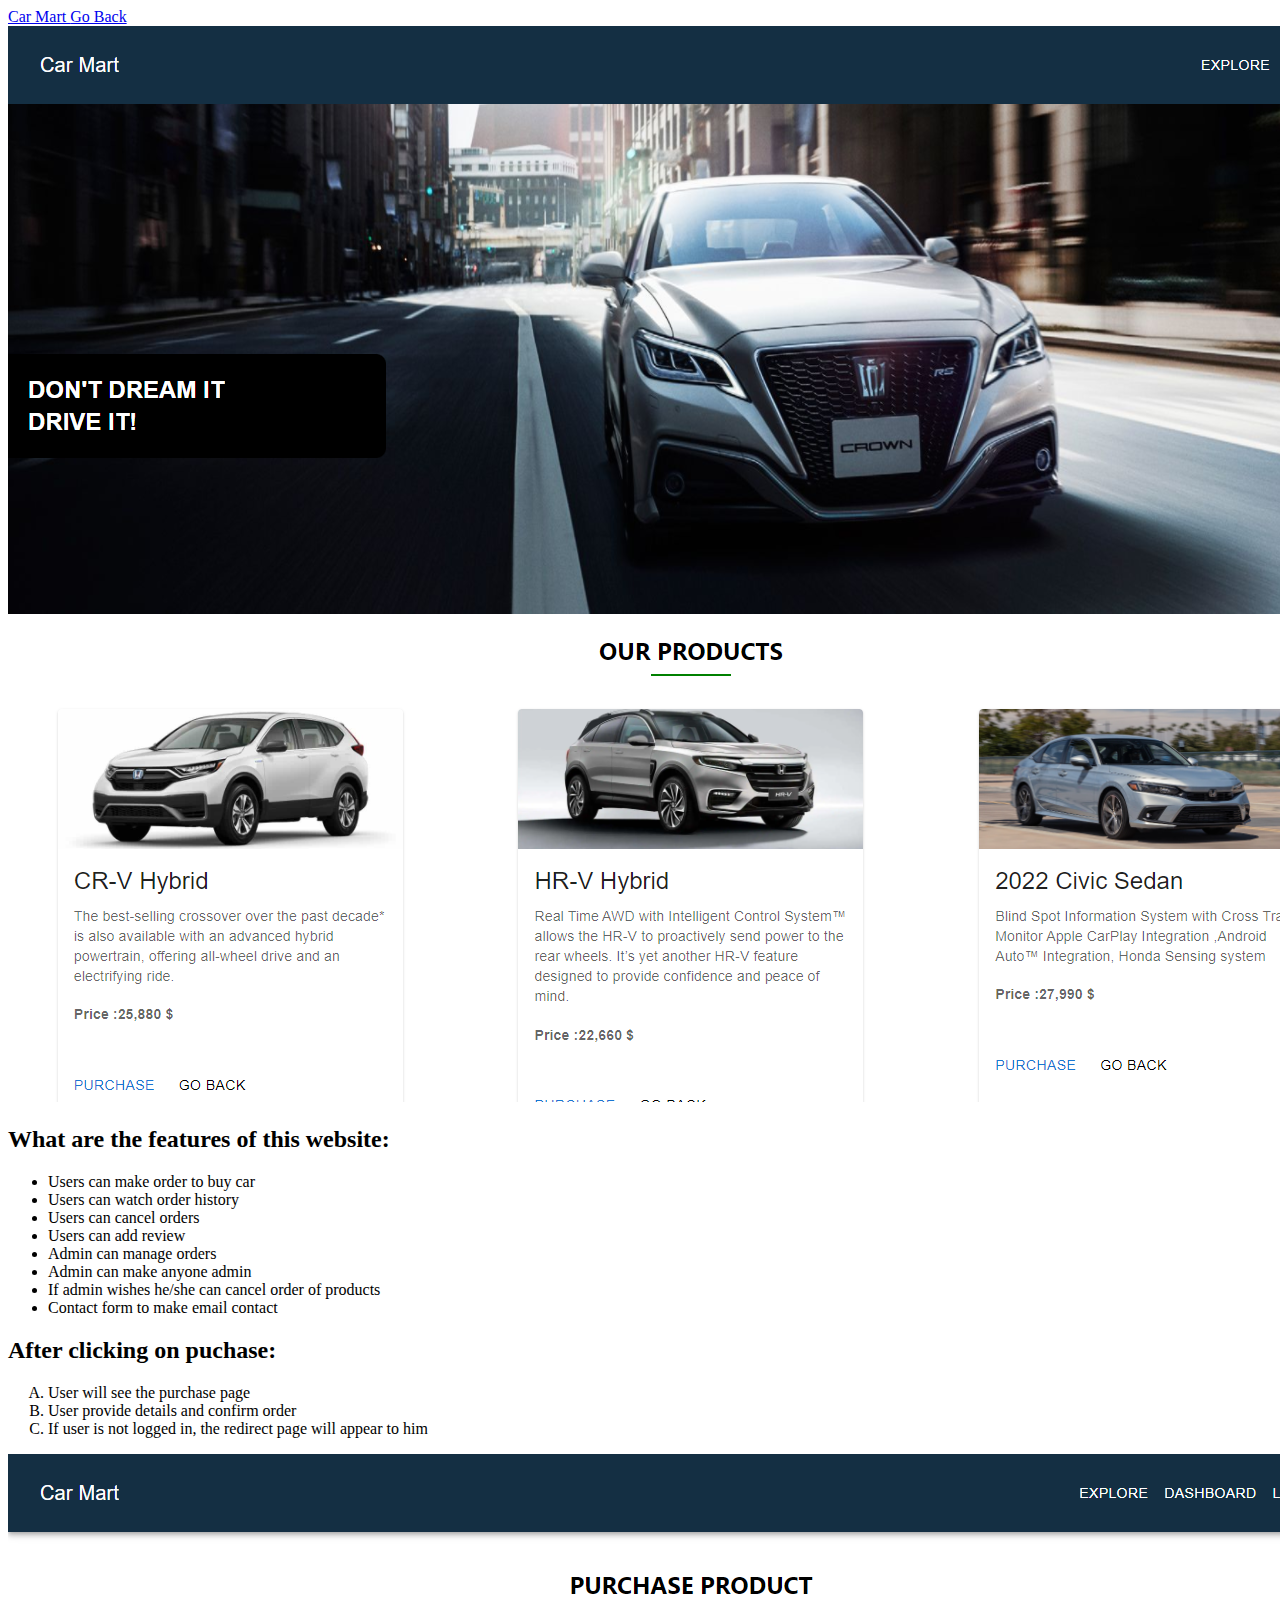
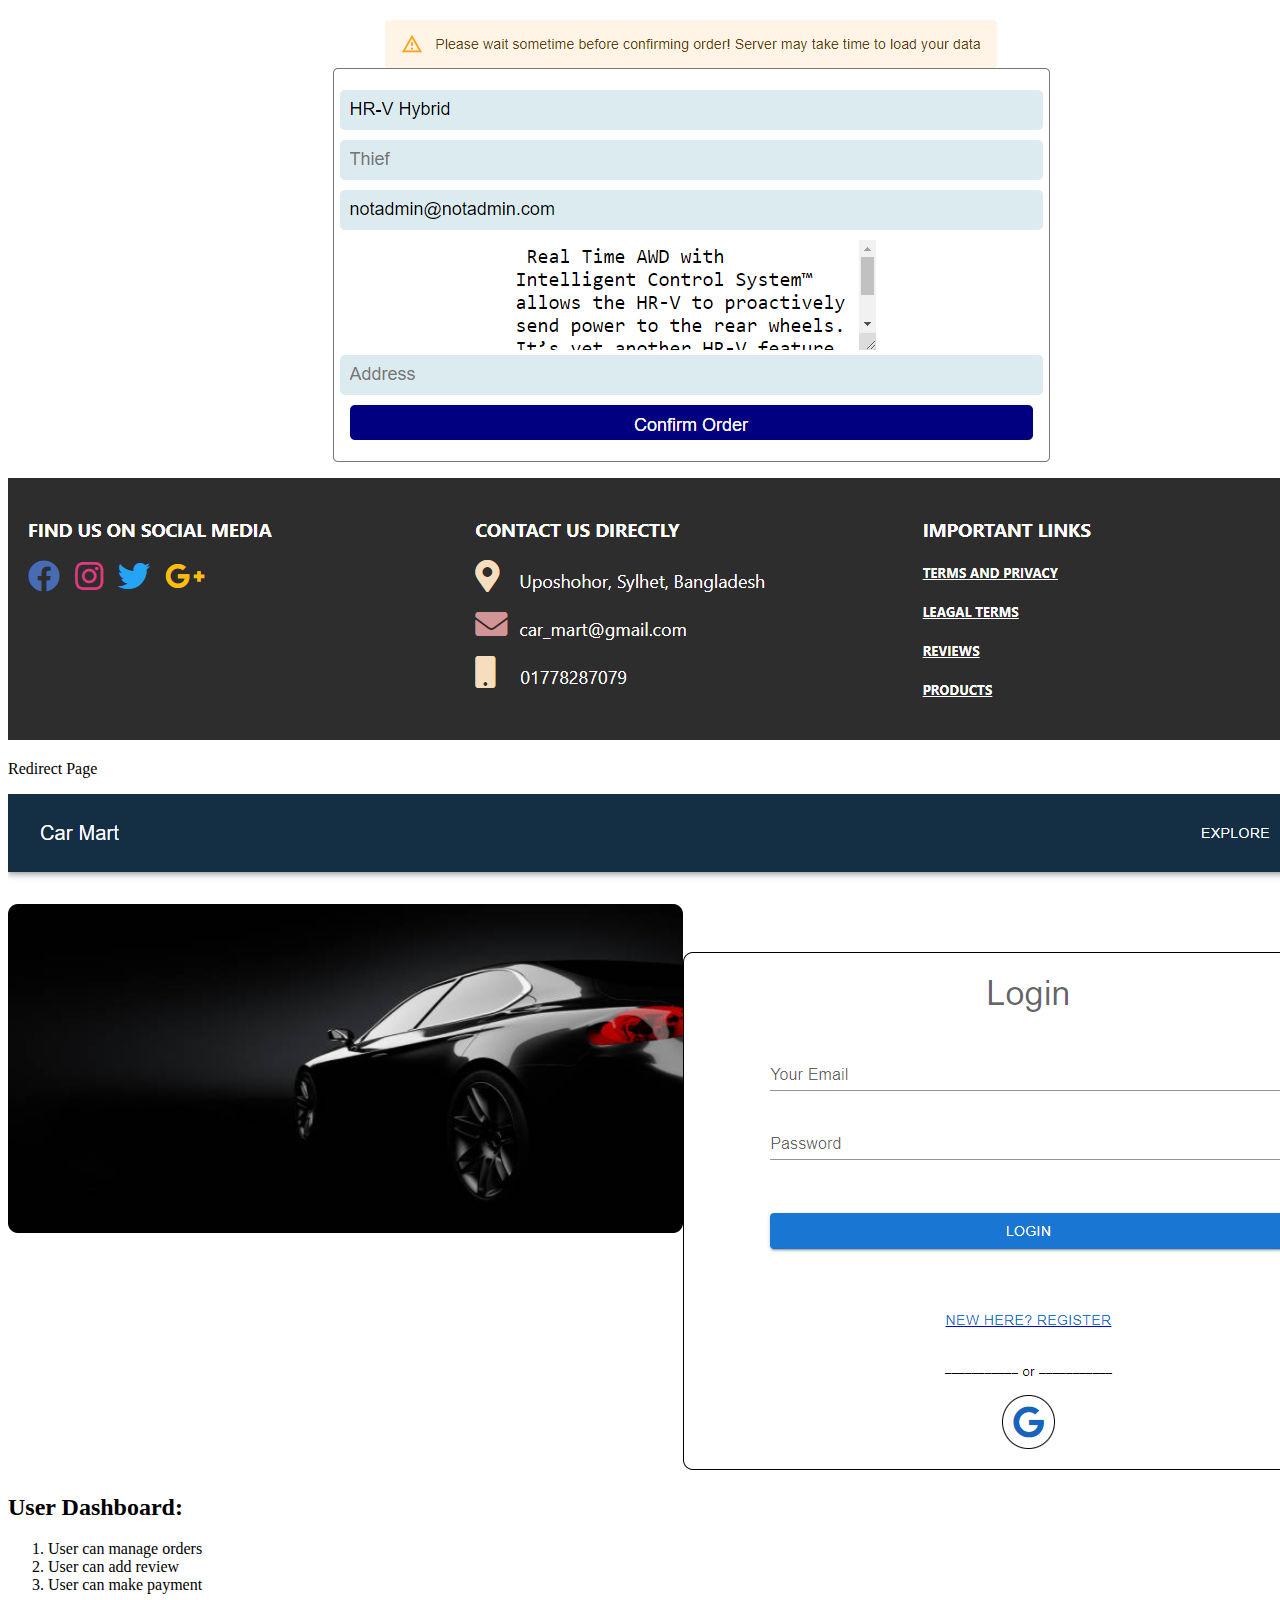
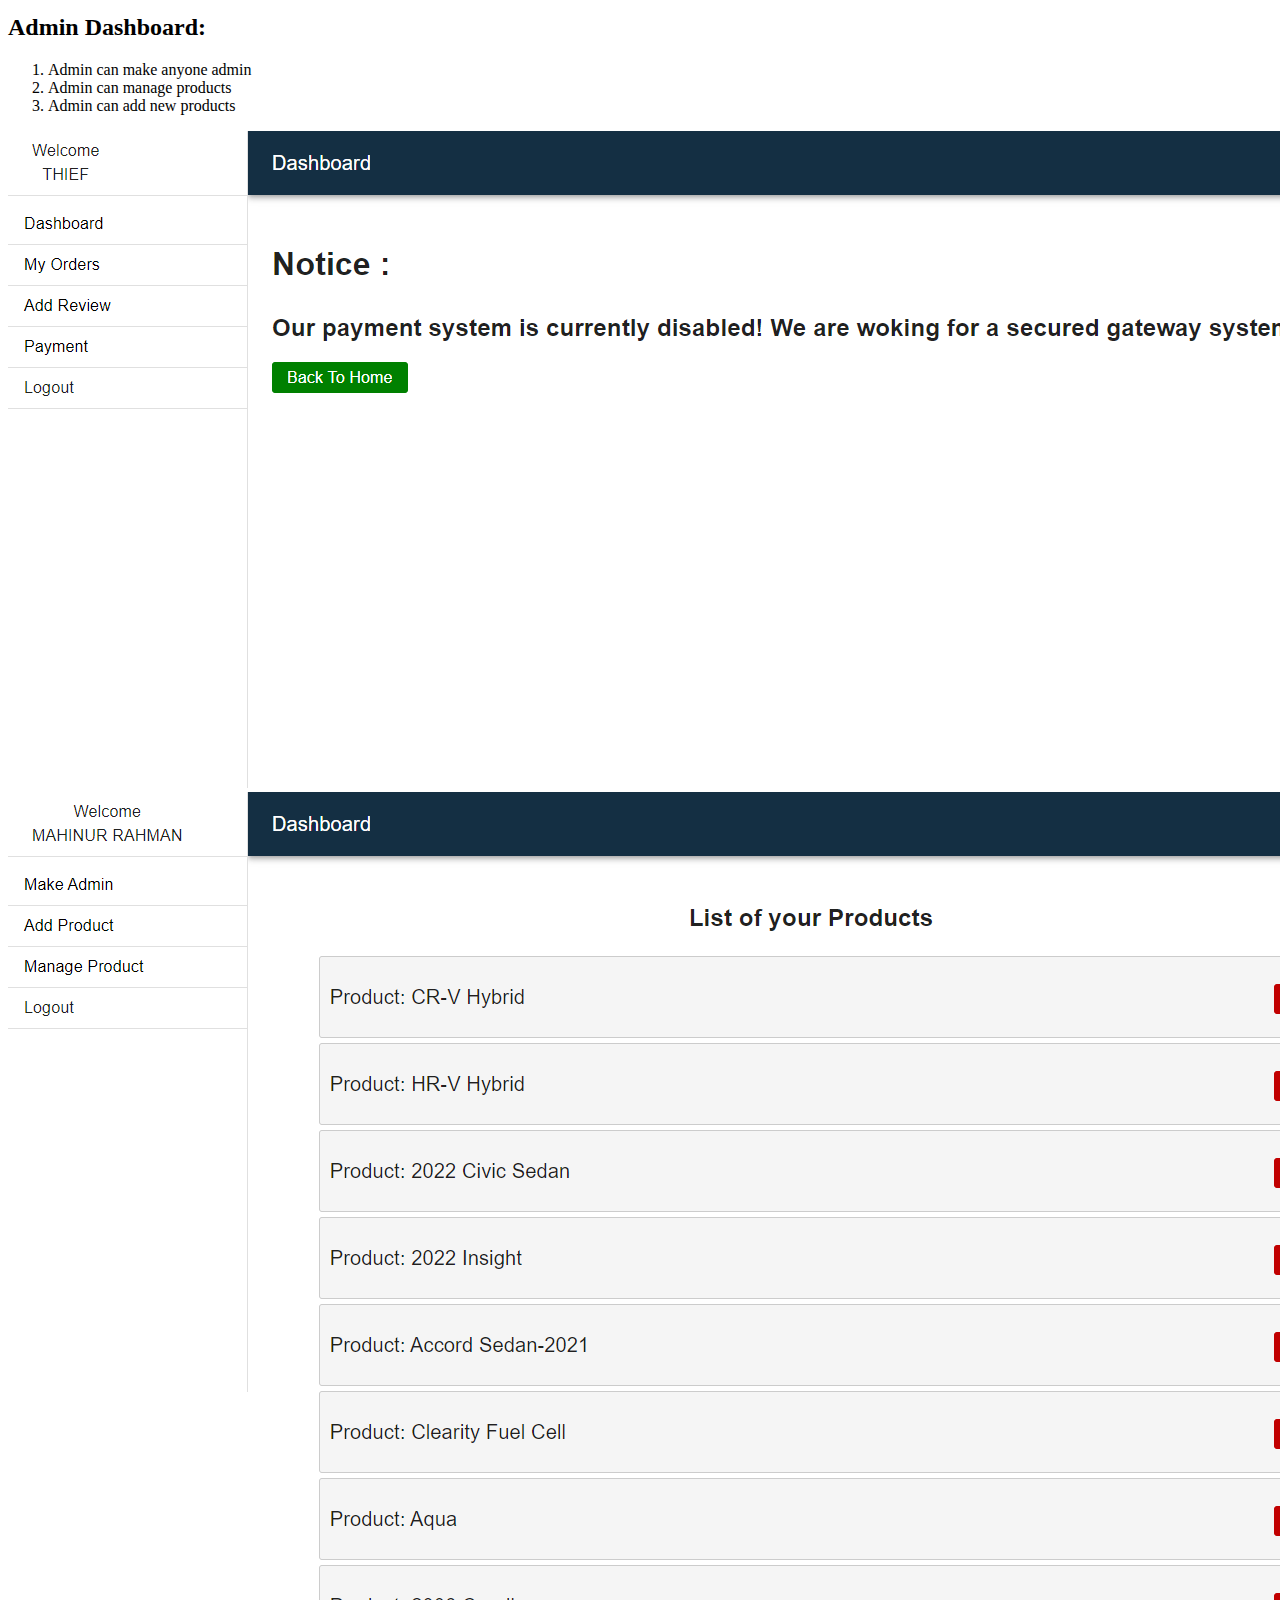
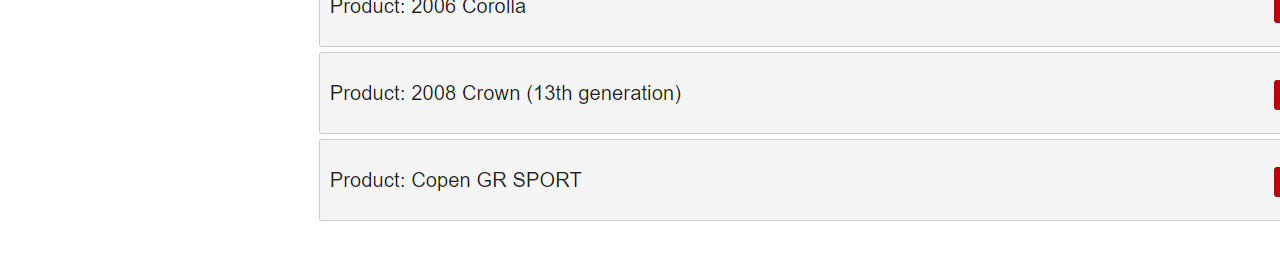
<file: project1.html>
<!DOCTYPE html>
<html lang="en">
  <head>
    <meta charset="UTF-8" />
    <meta http-equiv="X-UA-Compatible" content="IE=edge" />
    <meta name="viewport" content="width=device-width, initial-scale=1.0" />
    <title>Project details</title>
    <link
      rel="stylesheet"
      href="https://cdnjs.cloudflare.com/ajax/libs/font-awesome/5.15.3/css/all.min.css"
      integrity="sha512-iBBXm8fW90+nuLcSKlbmrPcLa0OT92xO1BIsZ+ywDWZCvqsWgccV3gFoRBv0z+8dLJgyAHIhR35VZc2oM/gI1w=="
      crossorigin="anonymous"
    />
    <link
      href="https://cdn.jsdelivr.net/npm/bootstrap@5.0.1/dist/css/bootstrap.min.css"
      rel="stylesheet"
      integrity="sha384-+0n0xVW2eSR5OomGNYDnhzAbDsOXxcvSN1TPprVMTNDbiYZCxYbOOl7+AMvyTG2x"
      crossorigin="anonymous"
    />
  </head>
  <body>
    <nav class="navbar navbar-dark bg-dark">
      <div class="container">
        <a class="navbar-brand fs-4 text-uppercase" href="#"> Car Mart </a>
        <a href="index.html" class="ms-auto btn btn-outline-primary"> Go Back </a>
      </div>
    </nav>
    <!-- Details and image part -->
    <div class="row">
        <div class="col-md-6 d-flex justify-content-center align-items-center px-md-5">
            <img src="images/main-project-1.png" class="img-fluid h-75 w-100 border border-dark p-2" alt="home page">
        </div>
        <div class="col-md-6 d-flex justify-content-center flex-column">
            <!-- <h2 class="text-uppercase">After register and login in user will find: </h2>
            <ol class="fs-4">
                <li>Product section to purchase and view details</li>
                <li>User reviews and opinion</li>
                <li>Contact form to make email contact</li>
            </ol> -->
            <h2 class="text-uppercase">What are the features of this website: </h2>
            <ul class="fs-4">
                <li>Users can make order to buy car</li>
                <li>Users can watch order history</li>
                <li>Users can cancel orders</li>
                <li>Users can add review</li>
                <li>Admin can manage orders</li>
                <li>Admin can make anyone admin</li>
                <li>If admin wishes he/she can cancel order of products</li>
                <li>Contact form to make email contact</li>
            </ul>
            <!-- <h2 class="text-uppercase">Technology i have used: </h2> -->
        </div>
    </div>
    <div class="row container ps-md-5 pt-1">
        <h2  class='ps-md-4'>After clicking on puchase: </h2>
            <ol class="fs-4 ps-md-5" type="A">
                <li>User will see the purchase page</li>
                <li>User provide details and confirm order</li>
                <li>If user is not logged in, the redirect page will appear to him</li>
            </ol>
    </div>
    <div class="py-1 px-md-5 pb-5">
        <div class="row">
            <div class="col-md-6 d-flex justify-content-center align-items-center">
                <img src="images/purchase-1.png" class="img-fluid border border-dark p-1" alt="after logged in ">
            </div>
            <div class="col-md-6 d-flex justify-content-center align-items-center flex-column border border-dark">
                <p class="fs-5 text-uppercase">Redirect Page</p>
                <img src="images/login-page.png" class="img-fluid p-1" alt="after logged in ">
            </div>
        </div>
    </div>
    <div class="row ps-md-5 pb-3">
        <div class="col-md-6">
            <h2  class='ps-md-4'>User Dashboard: </h2>
            <ol class="fs-4 ps-md-5" type="1">
                <li>User can manage orders</li>
                <li>User can add review</li>
                <li>User can make payment</li>
            </ol>
        </div>
        <div class="col-md-6">
            <h2  class='ps-md-4'>Admin Dashboard: </h2>
            <ol class="fs-4 ps-md-5" type="1">
                <li>Admin can make anyone admin</li>
                <li>Admin can manage products</li>
                <li>Admin can add new products</li>
            </ol>
        </div>
    </div>
    <div class="pt-1 row px-md-5">
        <div class="col-md-6 d-flex justify-content-center align-items-center">
            <img src="images/user-dashboard-1.png" class="img-fluid h-75 w-100 border border-dark p-1" alt="after logged in ">
        </div>
        <div class="col-md-6 d-flex justify-content-center align-items-center">
            <img src="images/admin-dashboard-1.png" class="img-fluid w-100 h-75 border border-dark p-1" alt="after logged in ">
        </div>
    </div>
    <div class="d-flex justify-content-end align-items-center container pb-3">
        <a href="#"><i class="fas fa-arrow-alt-circle-up fa-3x text-dark"></i></a>
    </div>
  </body>
</html>
</file>
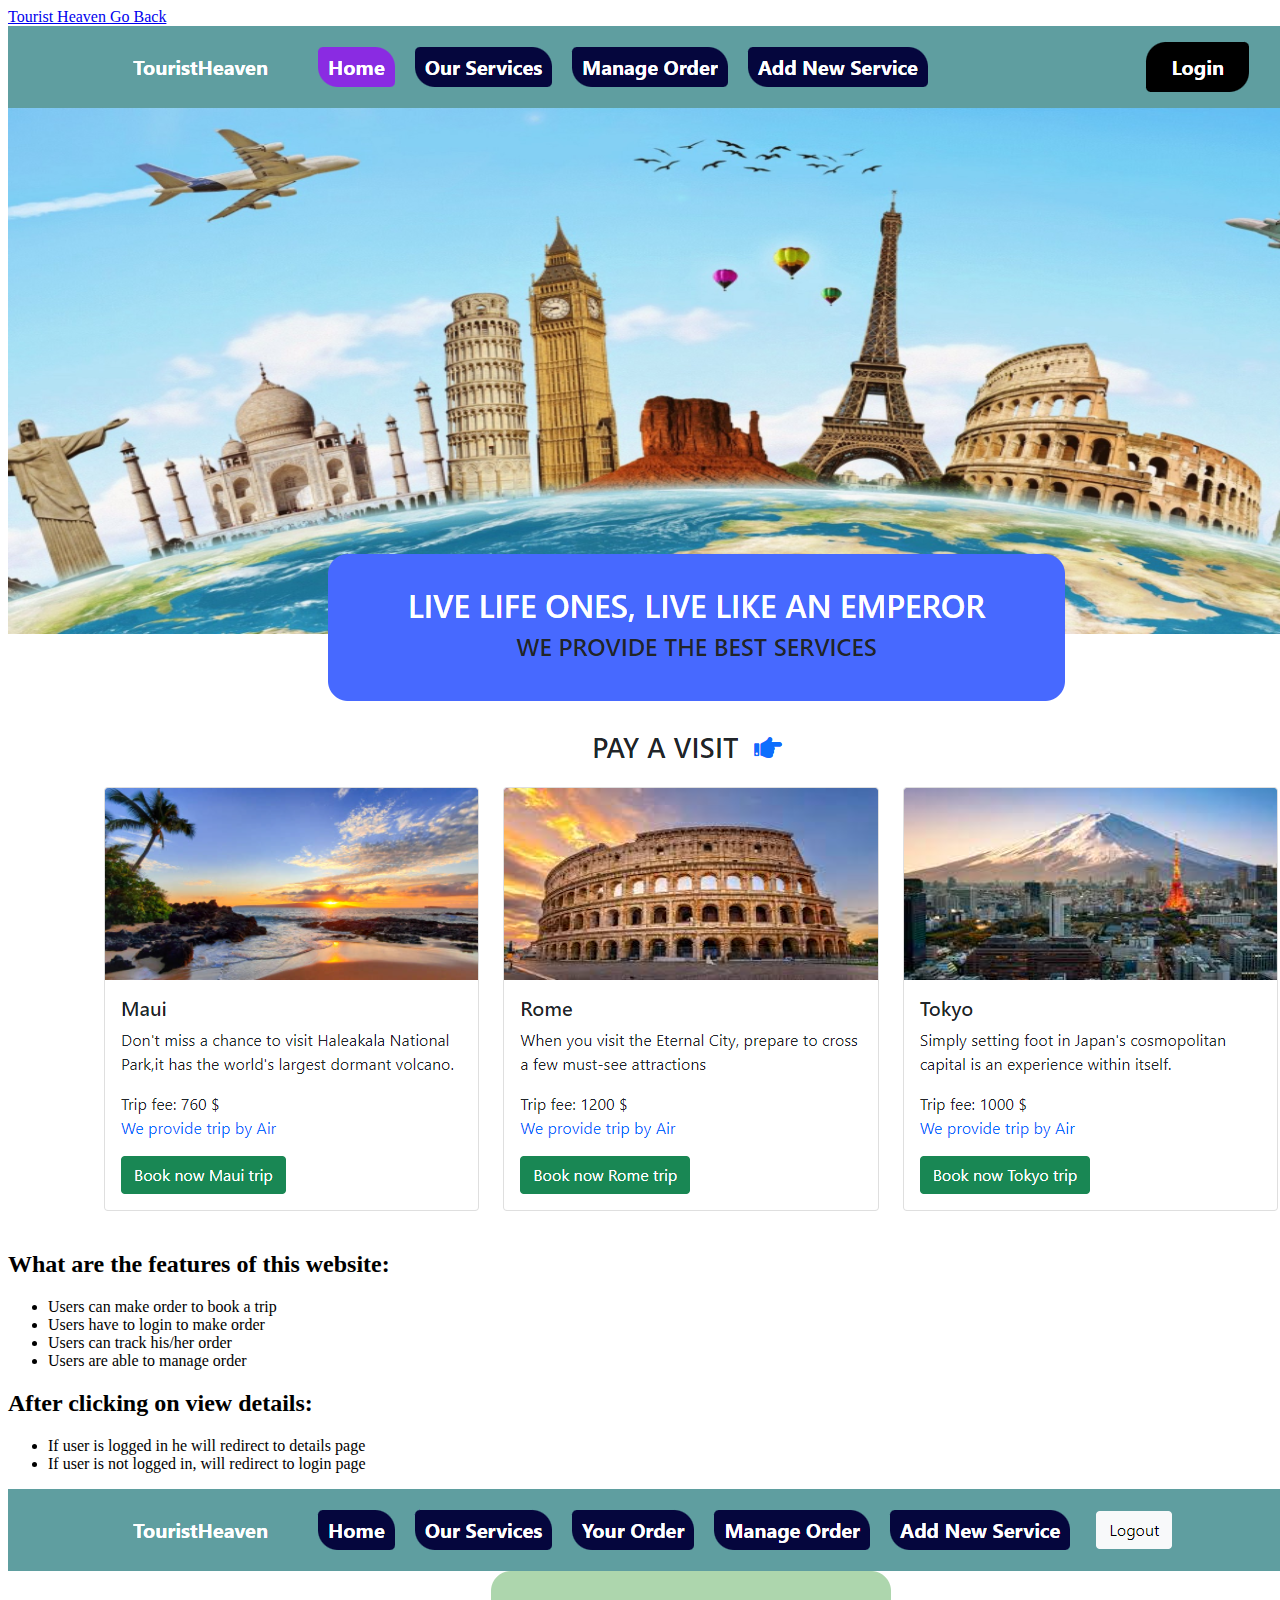
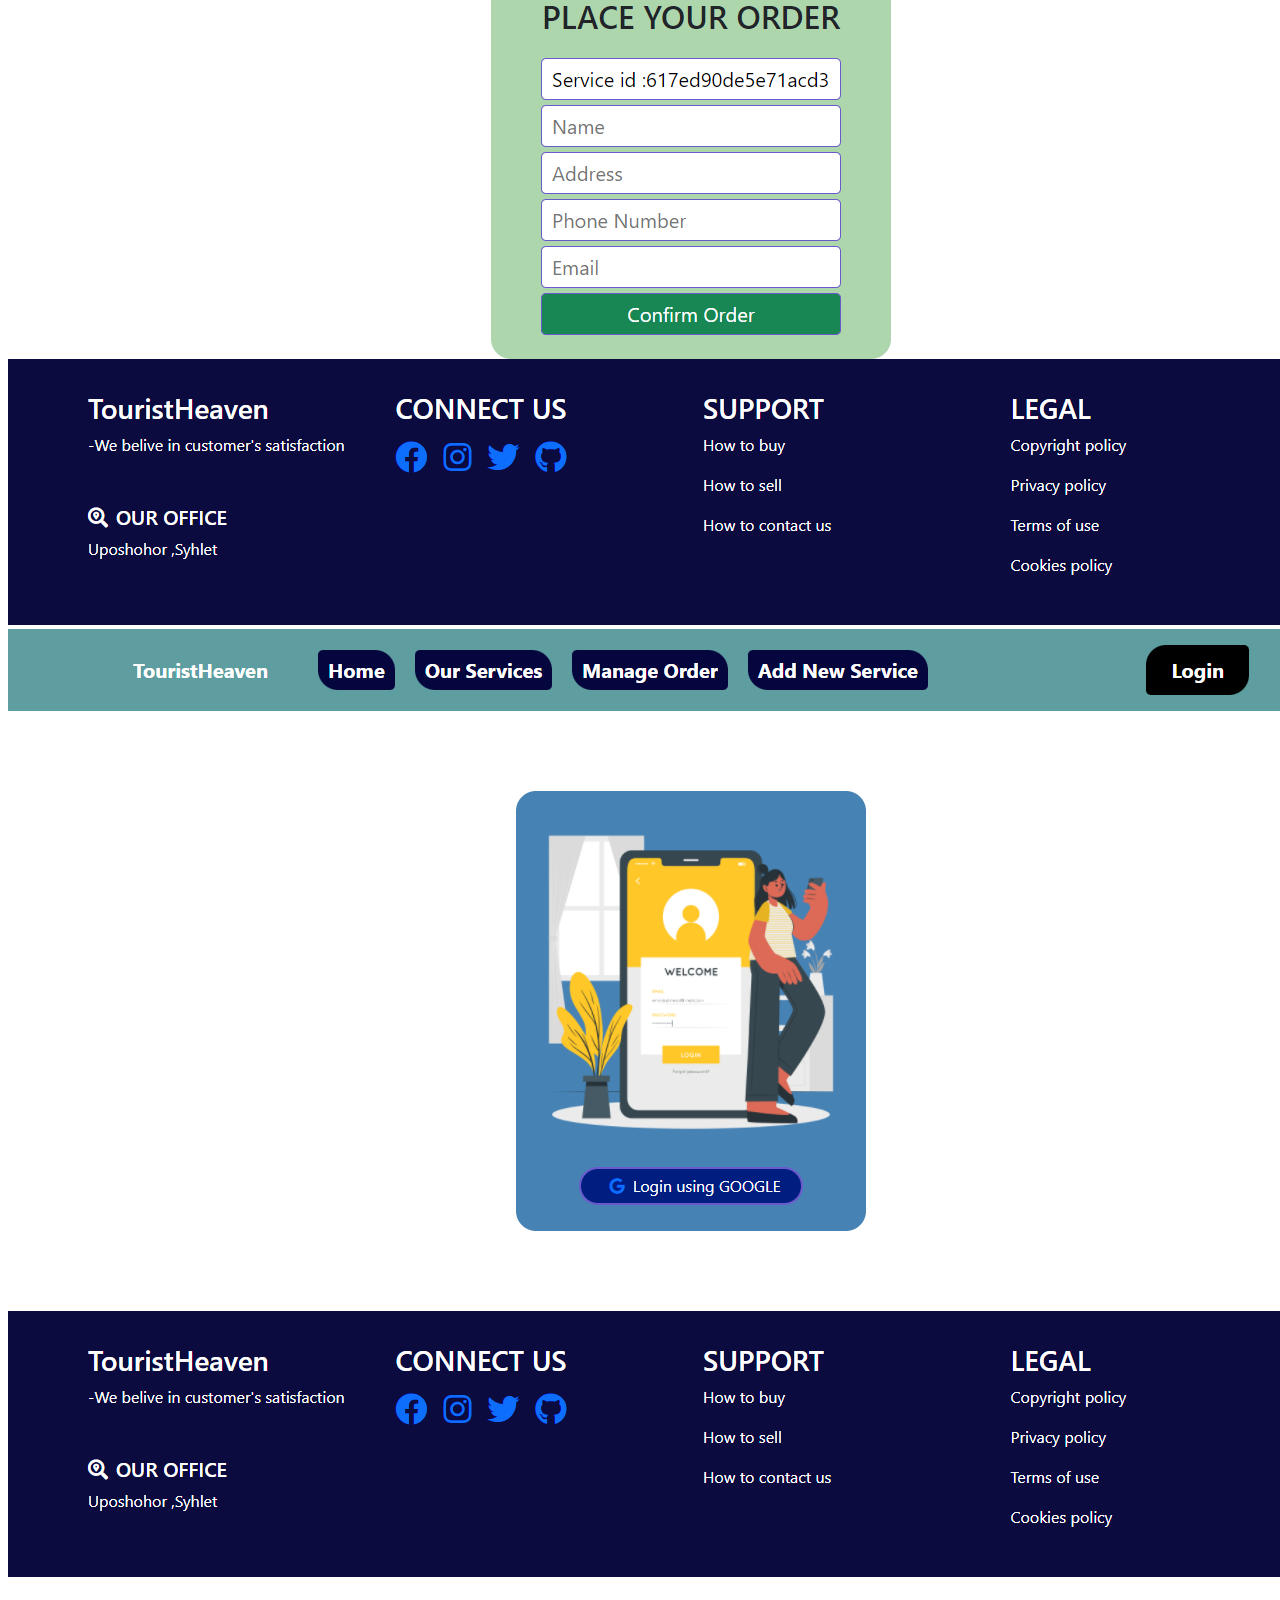
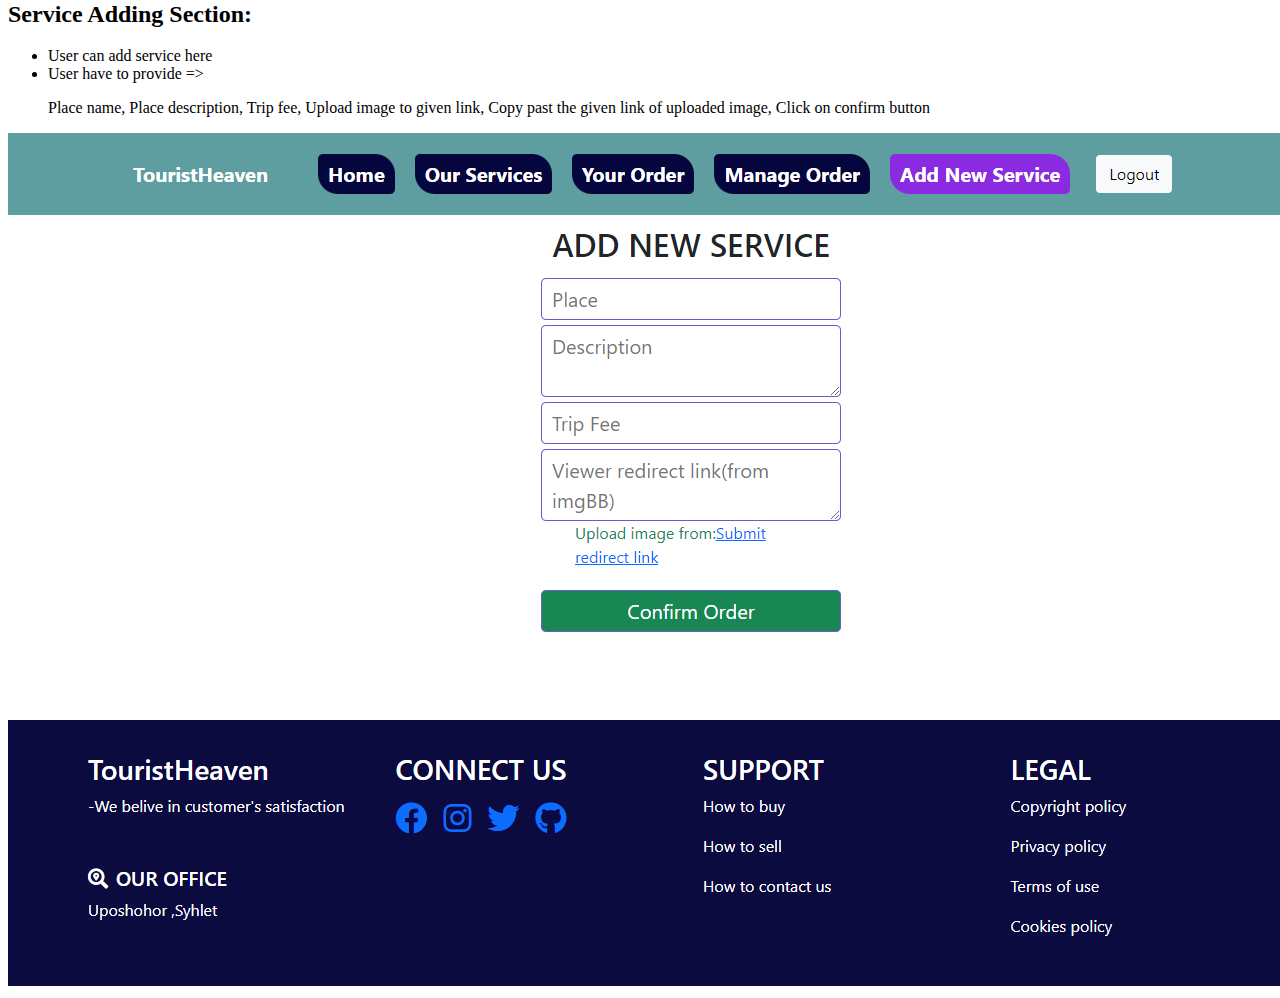
<file: project2.html>
<!DOCTYPE html>
<html lang="en">
  <head>
    <meta charset="UTF-8" />
    <meta http-equiv="X-UA-Compatible" content="IE=edge" />
    <meta name="viewport" content="width=device-width, initial-scale=1.0" />
    <title>Project details</title>
    <link
      rel="stylesheet"
      href="https://cdnjs.cloudflare.com/ajax/libs/font-awesome/5.15.3/css/all.min.css"
      integrity="sha512-iBBXm8fW90+nuLcSKlbmrPcLa0OT92xO1BIsZ+ywDWZCvqsWgccV3gFoRBv0z+8dLJgyAHIhR35VZc2oM/gI1w=="
      crossorigin="anonymous"
    />
    <link
      href="https://cdn.jsdelivr.net/npm/bootstrap@5.0.1/dist/css/bootstrap.min.css"
      rel="stylesheet"
      integrity="sha384-+0n0xVW2eSR5OomGNYDnhzAbDsOXxcvSN1TPprVMTNDbiYZCxYbOOl7+AMvyTG2x"
      crossorigin="anonymous"
    />
  </head>
  <body>
    <nav class="navbar navbar-dark bg-dark">
      <div class="container">
        <a class="navbar-brand fs-4 text-uppercase" href="#"> Tourist Heaven </a>
        <a href="index.html" class="ms-auto btn btn-outline-primary"> Go Back </a>
      </div>
    </nav>
    <!-- Details and image part -->
    <div class="row mx-md-5">
        <div class="col-md-6 d-flex justify-content-center align-items-center px-md-5">
            <img src="images/main-project-2.png" class="img-fluid h-75 w-100 border border-dark p-2" alt="home page">
        </div>
        <div class="col-md-6 d-flex justify-content-center flex-column">
            <h2 class="text-uppercase">What are the features of this website: </h2>
            <ul class="fs-4">
                <li>Users can make order to book a trip</li>
                <li>Users have to login to make order</li>
                <li>Users can track his/her order</li>
                <li>Users are able to manage order</li>
            </ul>
            <!-- <h2 class="text-uppercase">Technology i have used: </h2> -->
        </div>
    </div>
    <div class="row px-md-5">
        <div class="px-md-5 py-3">
            <h2 class="text-uppercase">After clicking on view details: </h2>
            <ul class="fs-4">
                <li>If user is logged in he will redirect to details page</li>
                <li>If user is not logged in, will redirect to login page</li>
            </ul>
        </div>
        <!-- <h2 class="text-uppercase">Technology i have used: </h2> -->
    </div>
    <div class="row mx-md-5 pb-5">
        <div class="col-md-6 d-flex justify-content-center align-items-center flex-column ps-md-5">
            <img src="images/purchase-2.png" class="img-fluid h-100 w-100 border border-dark p-2" alt="login page">
        </div>
        <div class="col-md-6 d-flex justify-content-center align-items-center flex-column pe-md-5">
            <img src="images/login-page-2.png" class="img-fluid h-100 w-100 border border-dark p-2" alt="after logged in ">
        </div>
    </div>
    <div class="row mx-md-5">
        <h2  class='ps-md-4'>Service Adding Section:</h2>
        <ul class="fs-4 ps-md-5">
            <li>User can add service here</li>
            <li>User have to provide =></li>
            <p>Place name, Place description, Trip fee, Upload image to given link, Copy past the given link of uploaded image, Click on confirm button</p>
        </ul>
    </div>
    <div class="row px-md-3">
        <div class="d-flex justify-content-center align-items-center">
            <img src="images/service-add.png" class="img-fluid h-75 w-75 border border-dark p-1" alt="after logged in ">
        </div>
    </div>
    <div class="d-flex justify-content-end align-items-center container pb-3">
        <a href="#"><i class="fas fa-arrow-alt-circle-up fa-3x text-dark"></i></a>
    </div>
  </body>
</html>
</file>
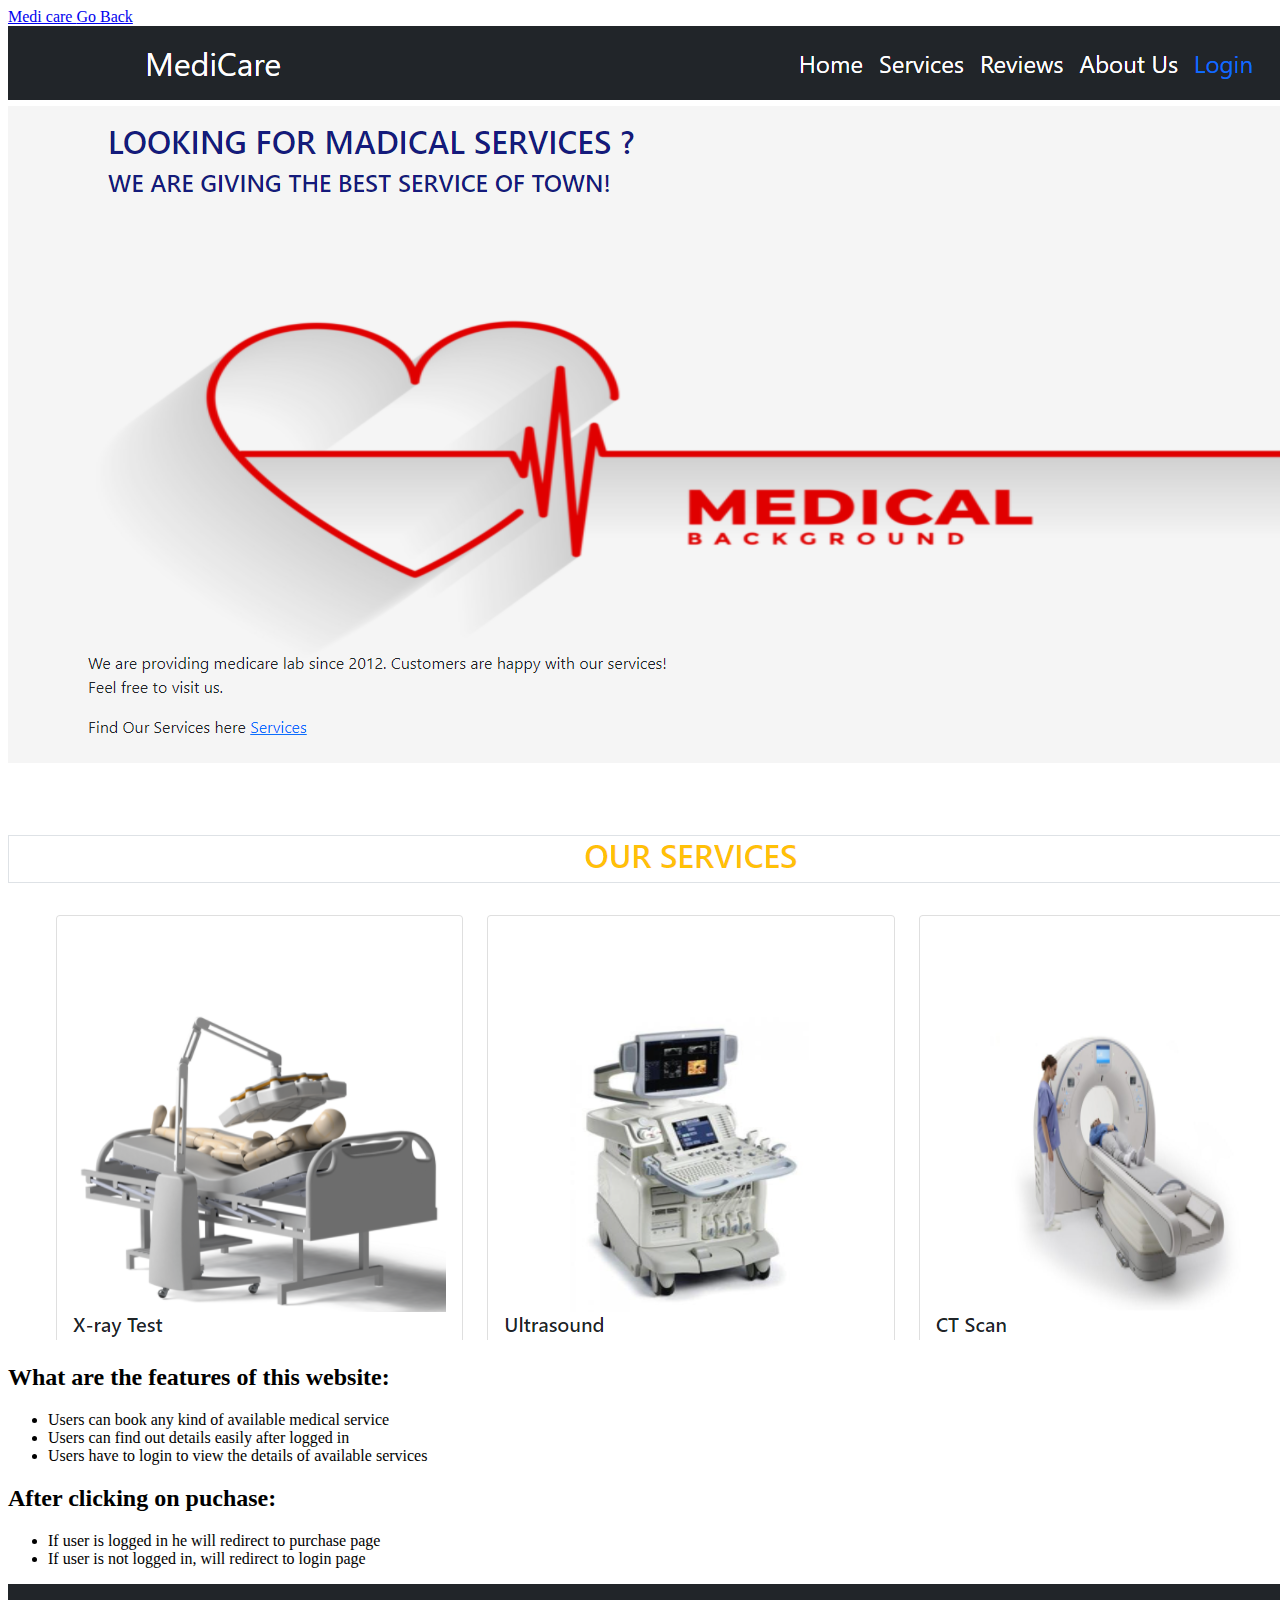
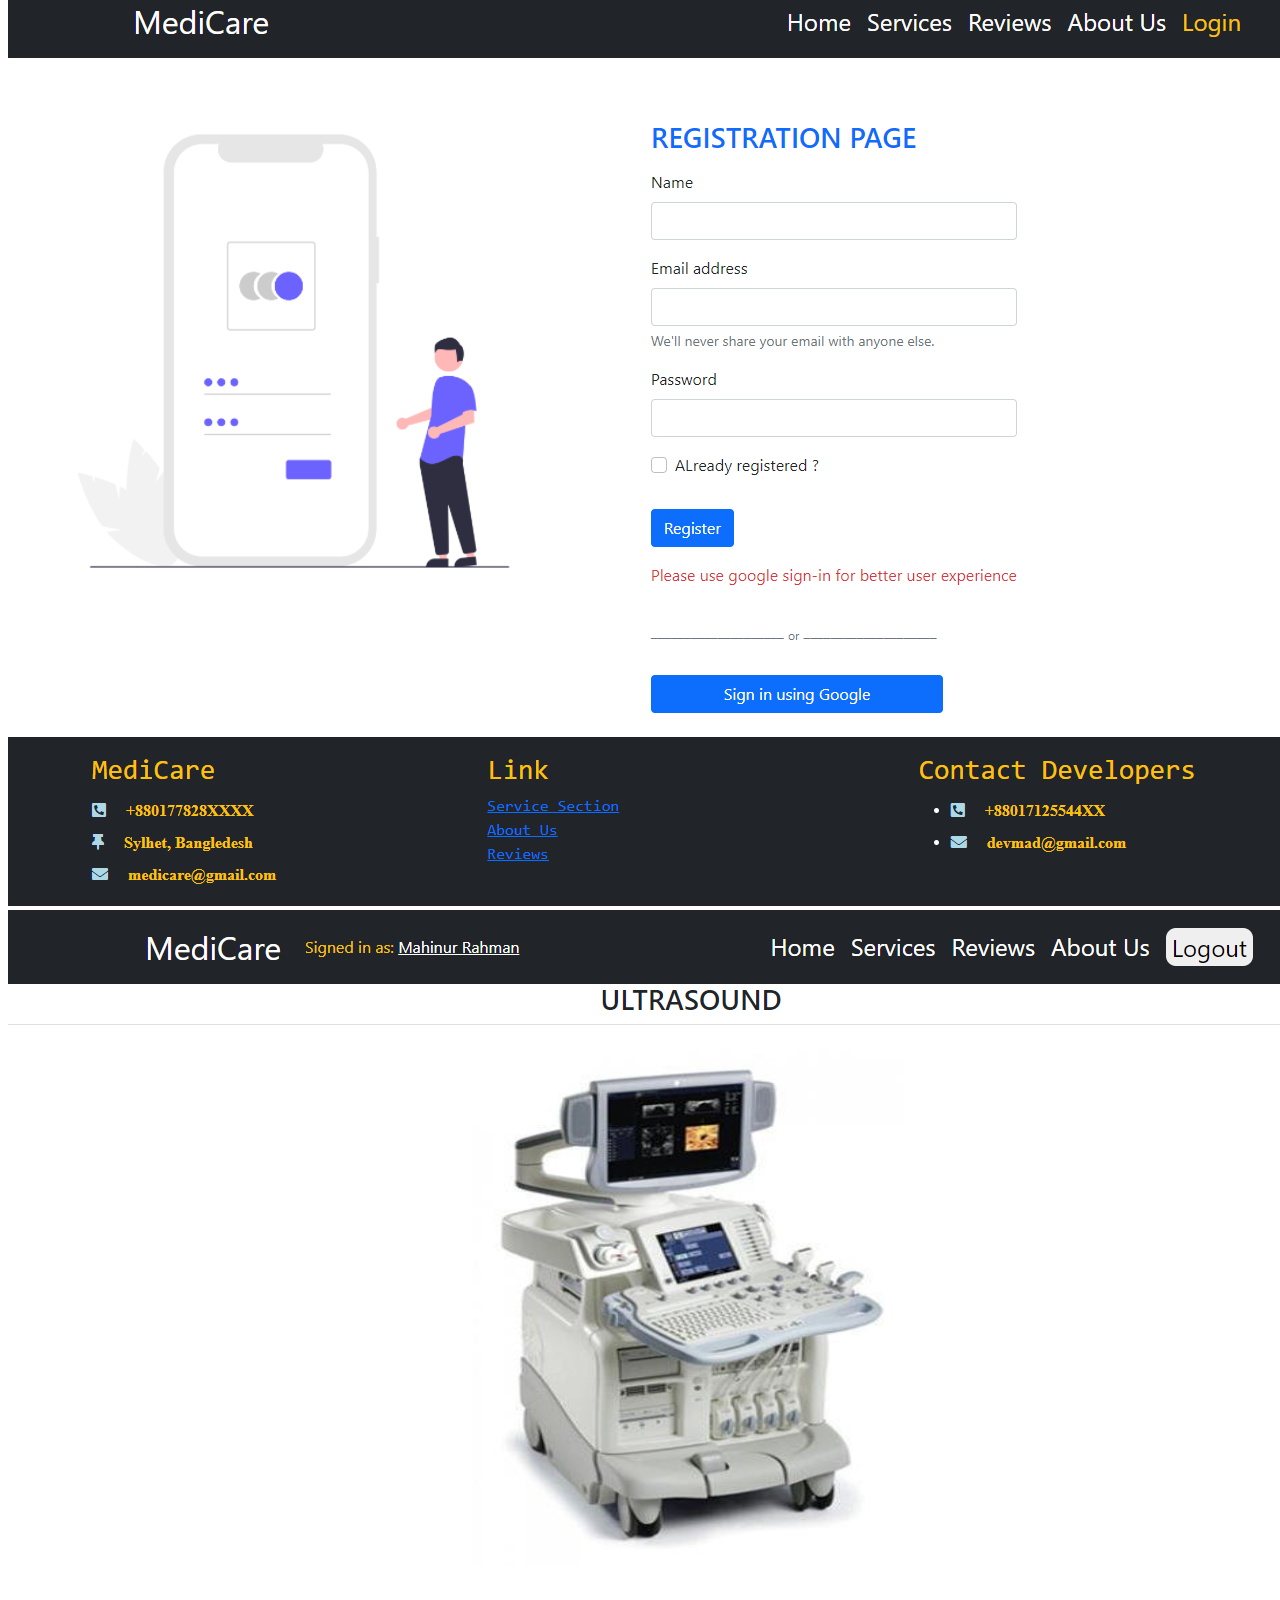
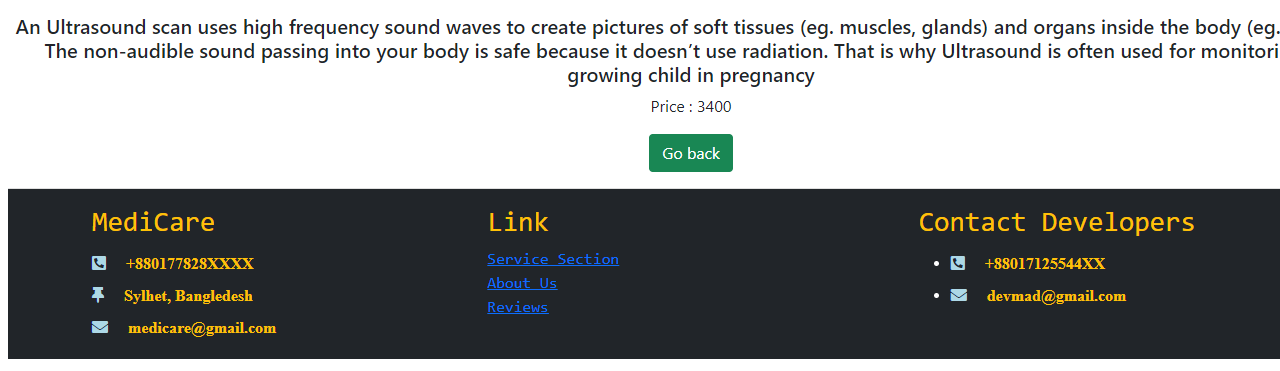
<file: project3.html>
<!DOCTYPE html>
<html lang="en">
  <head>
    <meta charset="UTF-8" />
    <meta http-equiv="X-UA-Compatible" content="IE=edge" />
    <meta name="viewport" content="width=device-width, initial-scale=1.0" />
    <title>Project details</title>
    <link
      rel="stylesheet"
      href="https://cdnjs.cloudflare.com/ajax/libs/font-awesome/5.15.3/css/all.min.css"
      integrity="sha512-iBBXm8fW90+nuLcSKlbmrPcLa0OT92xO1BIsZ+ywDWZCvqsWgccV3gFoRBv0z+8dLJgyAHIhR35VZc2oM/gI1w=="
      crossorigin="anonymous"
    />
    <link
      href="https://cdn.jsdelivr.net/npm/bootstrap@5.0.1/dist/css/bootstrap.min.css"
      rel="stylesheet"
      integrity="sha384-+0n0xVW2eSR5OomGNYDnhzAbDsOXxcvSN1TPprVMTNDbiYZCxYbOOl7+AMvyTG2x"
      crossorigin="anonymous"
    />
  </head>
  <body>
    <nav class="navbar navbar-dark bg-dark">
      <div class="container">
        <a class="navbar-brand fs-4 text-uppercase" href="#"> Medi care </a>
        <a href="index.html" class="ms-auto btn btn-outline-primary"> Go Back </a>
      </div>
    </nav>
    <!-- Details and image part -->
    <div class="row mx-md-5">
        <div class="col-md-6 d-flex justify-content-center align-items-center px-md-5">
            <img src="images/main-project-3.png" class="img-fluid h-75 w-100 border border-dark pb-2 ps-2 pe-2" alt="home page">
        </div>
        <div class="col-md-6 d-flex justify-content-center flex-column">
            <h2 class="text-uppercase">What are the features of this website: </h2>
            <ul class="fs-4">
                <li>Users can book any kind of available medical service</li>
                <li>Users can find out details easily after logged in</li>
                <li>Users have to login to view the details of available services</li>
            </ul>
            <!-- <h2 class="text-uppercase">Technology i have used: </h2> -->
        </div>
    </div>
    <div class="row px-md-5">
        <div class="px-md-5 py-3">
            <h2 class="text-uppercase">After clicking on puchase: </h2>
            <ul class="fs-4">
                <li>If user is logged in he will redirect to purchase page</li>
                <li>If user is not logged in, will redirect to login page</li>
            </ul>
        </div>
        <!-- <h2 class="text-uppercase">Technology i have used: </h2> -->
    </div>
    <div class="row mx-md-5 pb-5">
        <div class="col-md-6 d-flex justify-content-center align-items-center flex-column ps-md-5">
            <img src="images/login-page-3.png" class="img-fluid h-100 w-100 border border-dark p-2" alt="login page">
        </div>
        <div class="col-md-6 d-flex justify-content-center align-items-center flex-column pe-md-5">
            <img src="images/details.png" class="img-fluid h-100 w-100 border border-dark p-2" alt="after logged in ">
        </div>
    </div>
    <div class="d-flex justify-content-end align-items-center container pb-3">
        <a href="#"><i class="fas fa-arrow-alt-circle-up fa-3x text-dark"></i></a>
    </div>
  </body>
</html>
</file>
